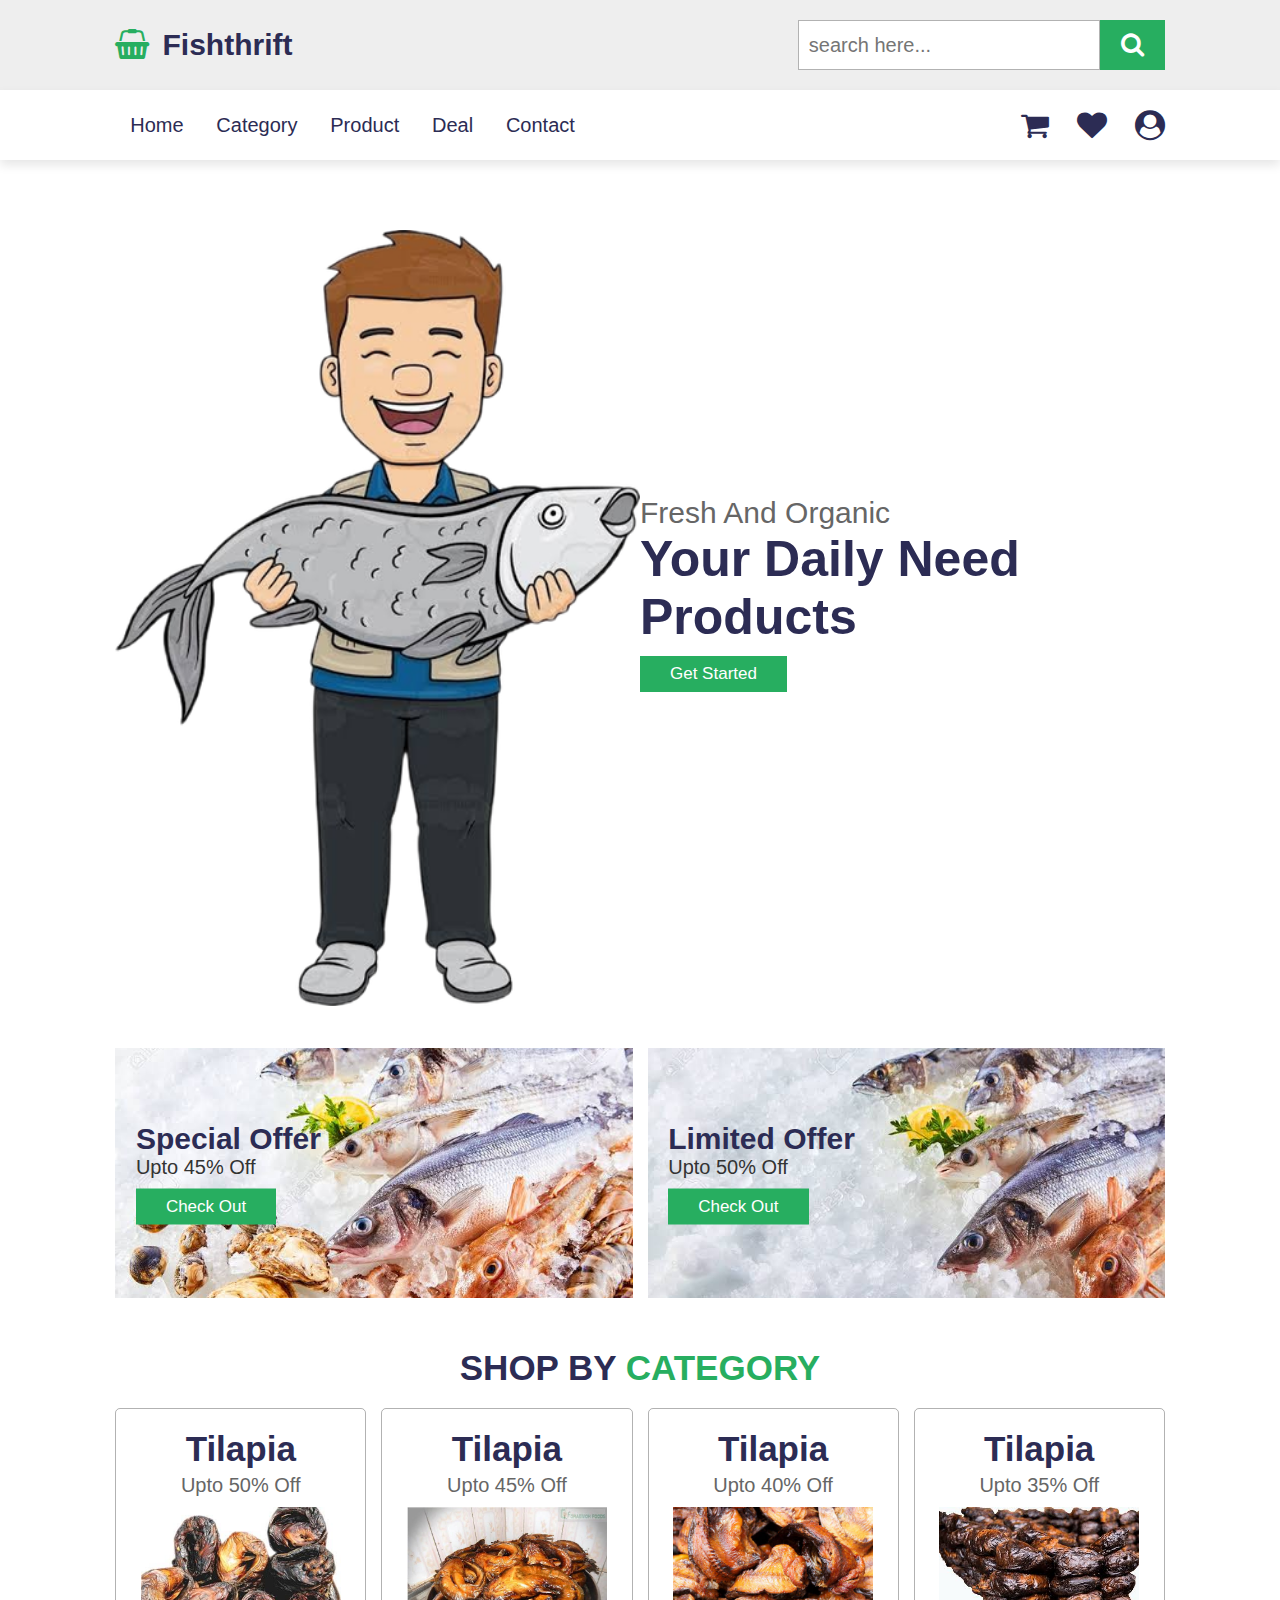
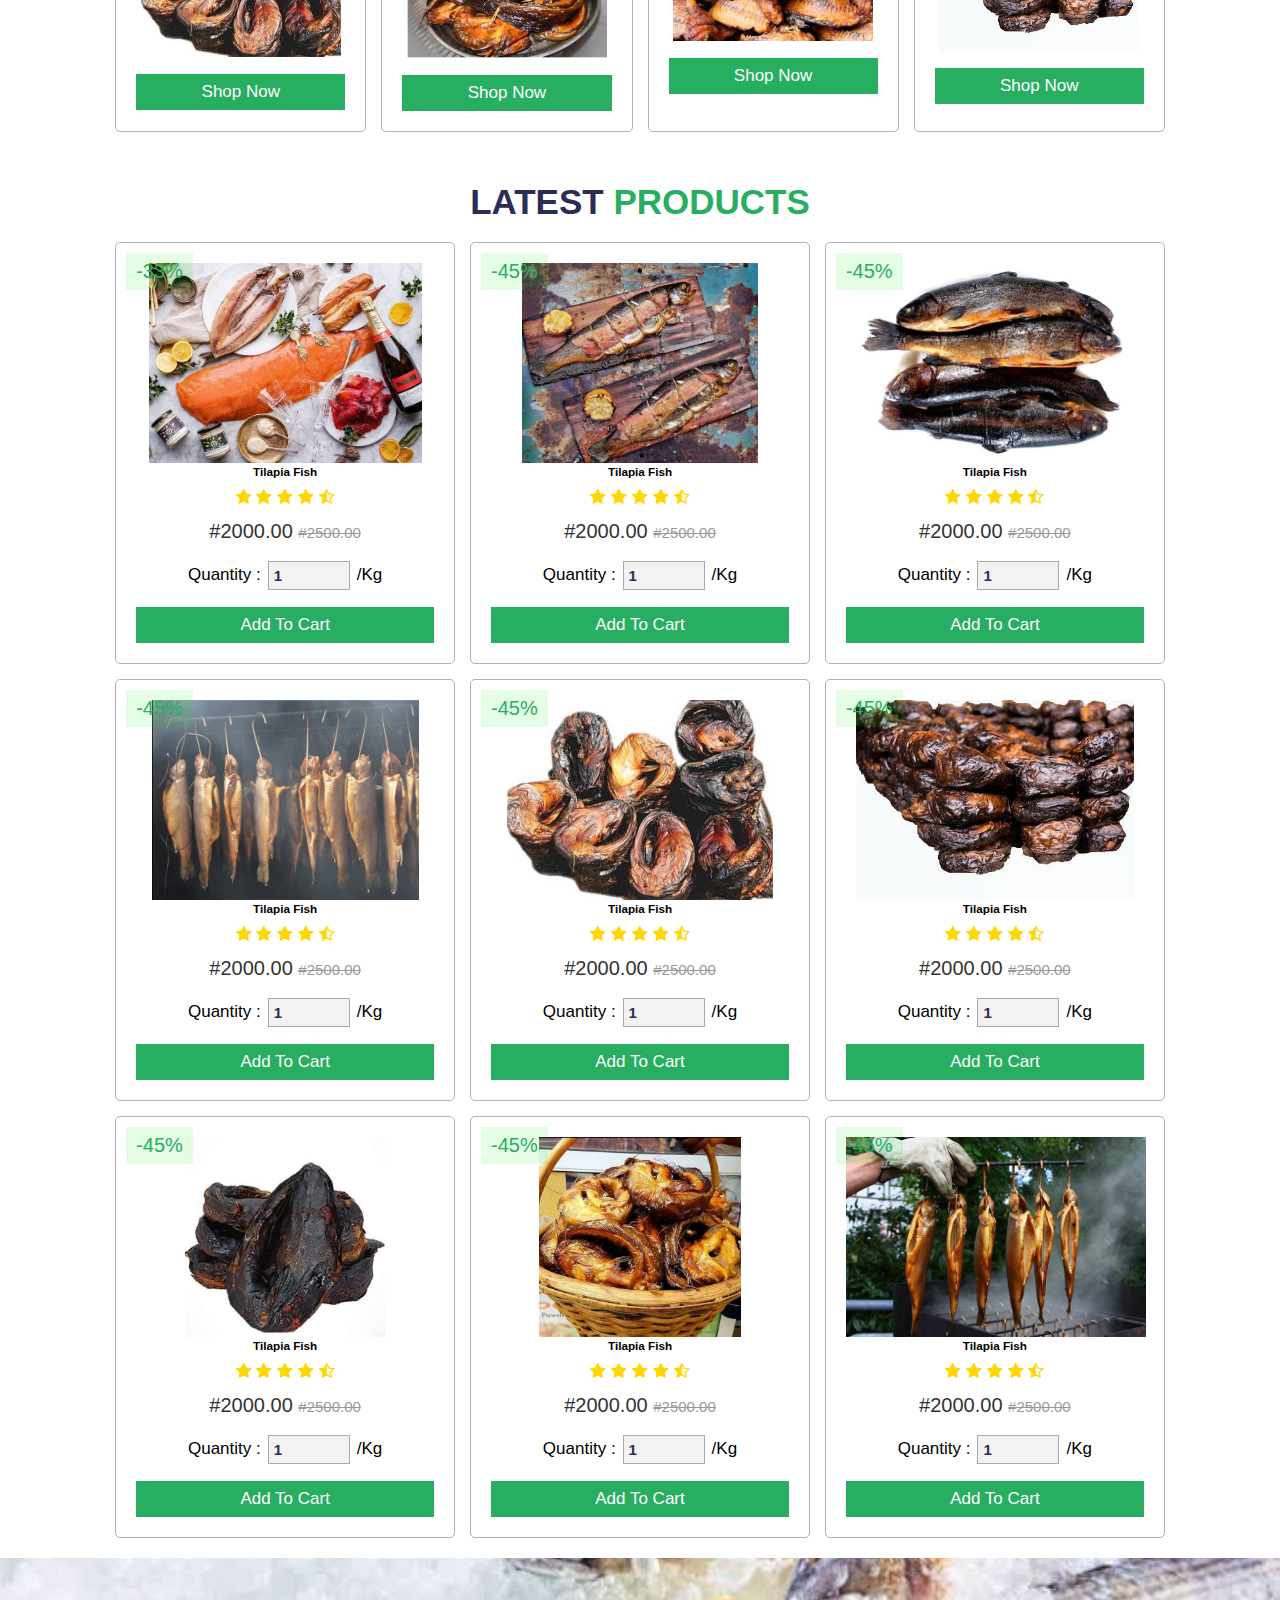
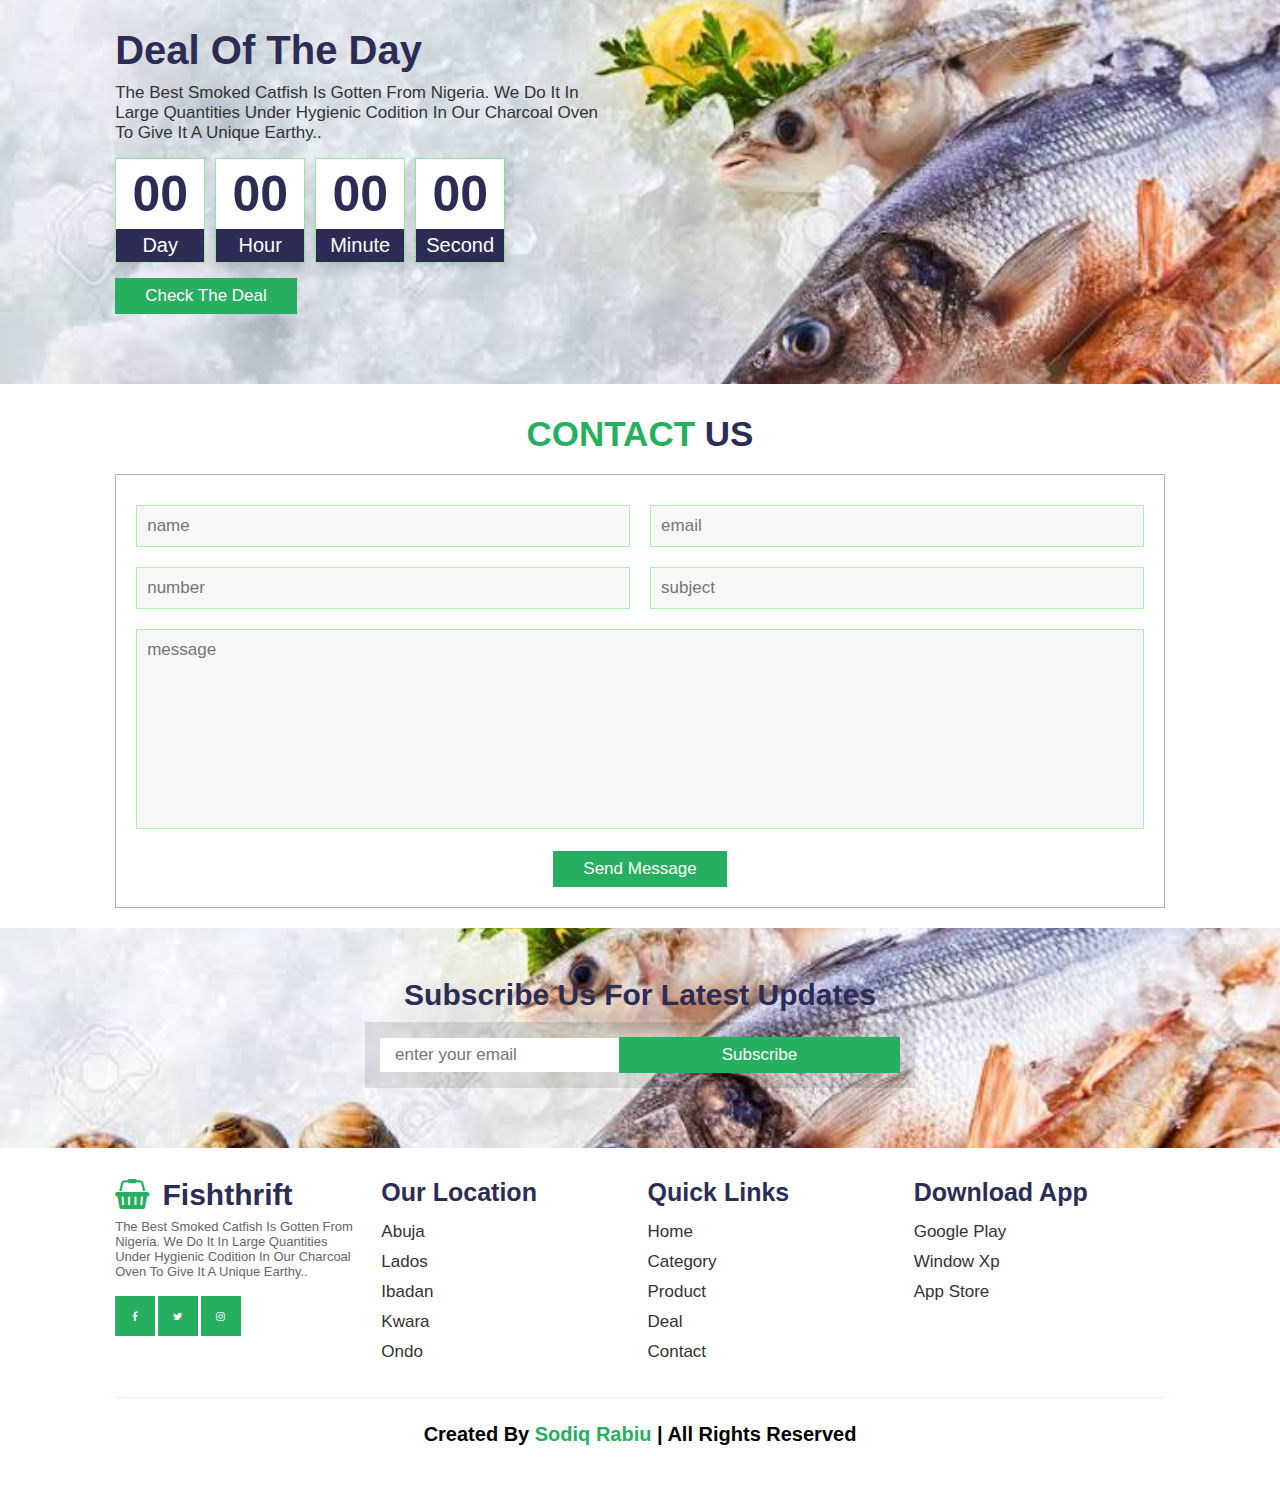
<file: index.html>
<!DOCTYPE html>
<html lang="en">
<head>
    <meta charset="UTF-8">
    <meta http-equiv="X-UA-Compatible" content="IE=edge">
    <meta name="viewport" content="width=device-width, initial-scale=1.0">
    <link rel="stylesheet" href="smoke fish.css">
    <title>Smoke fish</title>

    <!--link rel="stylesheet" href="path/to/font-awesome/css/font-awesome.min.css"-->
    <link rel="stylesheet" href="https://stackpath.bootstrapcdn.com/font-awesome/4.7.0/css/font-awesome.min.css">


</head>
<body>

    <div class="header-1">
        <a href="#" class="logo"><i class="fa fa-shopping-basket" aria-hidden="true"></i> fishthrift</a>

        <form action="" class="search-box-container">
            <input type="search" id="search-box" placeholder="search here...">
            <label for="search-box" class="fa fa-search"></label>
        </form>
    </div>

        <div class="header-2">
            <div id="menu-bar" class="fa fa-bars"></div>
            <nav class="navbar">
                <a href="#home"> home</a>
                <a href="#category"> category</a>
                <a href="#product"> product</a>
                <a href="#deal"> deal</a>
                <a href="#contact"> contact</a>
            </nav>

            <div class="icons">
                <a href="#" class="fa fa-shopping-cart"></a>
                <a href="#" class="fa fa-heart"></a>
                <a href="#" class="fa fa-user-circle"></a>
            
        </div>
    </div>

    
    <section class="home" id="home">
       <div class="image">
           <img src="./images/images (53)_prev_ui.png" alt="">
       </div>

       <div class="content">
           <span>fresh and organic</span>
           <h3>your daily need products</h3>
           <a href="#" class="btn"> get started</a>
       </div>
    </section>


    <section class="banner-container">
        <div class="banner">
            <img src="./images/images (68).jpeg" alt="">
            <div class="content">
                <h3>special offer</h3>
                <p>upto 45% off</p>
                <a href="#" class="btn">check out</a>
            </div>
        </div>
        
        <div class="banner">
            <img src="./images/images (66).jpeg" alt="">
            <div class="content">
                <h3>limited offer</h3>
                <p>upto 50% off</p>
                <a href="#" class="btn">check out</a>
            </div>
        </div>
        
    </section>
<section class="category" id="category">
    <h1 class="heading">shop by <span>category</span></h1>

    <div class="box-container">
        <div class="box">
            <h3>tilapia</h3>
            <p>upto 50% off</p>
            <img src="./images/images (87).jpeg" alt="">
            <a href="#" class="btn">shop now</a>
        </div>
        <div class="box">
            <h3>tilapia</h3>
            <p>upto 45% off</p>
            <img src="./images/images (75).jpeg" alt="">
            <a href="#" class="btn">shop now</a>
        </div>
        <div class="box">
            <h3>tilapia</h3>
            <p>upto 40% off</p>
            <img src="./images/images (76).jpeg" alt="">
            <a href="#" class="btn">shop now</a>
        </div>
        <div class="box">
            <h3>tilapia</h3>
            <p>upto 35% off</p>
            <img src="./images/images (88).jpeg" alt="">
            <a href="#" class="btn">shop now</a>
        </div>

    </div>
</section>


<section class="product" id="product">

    <h1 class="heading">latest <span>products</span></h1>

    <div class="box-container">

        <div class="box">
            <span class="discount">-33%</span>
            <div class="icons">
                <a href="#" class="fa fa-heart"></a>
                <a href="#" class="fa fa-share"></a>
                <a href="#" class="fa fa-eye"></a>

            </div>
            <img src="./images/images (83).jpeg" alt="">
            <h3>tilapia fish</h3>
            <div class="stars">
            <i class="fa fa-star"></i>
            <i class="fa fa-star"></i>
            <i class="fa fa-star"></i>
            <i class="fa fa-star"></i>
            <i class="fa fa-star-half-o"></i>
        </div>
        <div class="price">#2000.00 <span>#2500.00</span></div>
        <div class="quantity">
            <span>quantity : </span>
            <input type="number" min="1" max="1000" value="1">
            <span>/kg </span>
        </div>
        <a href="#" class="btn"> add to cart</a>
    </div>

    

        <div class="box">
            <span class="discount">-45%</span>
            <div class="icons">
                <a href="#" class="fa fa-heart"></a>
                <a href="#" class="fa fa-share"></a>
                <a href="#" class="fa fa-eye"></a>

            </div>
            <img src="./images/images (84).jpeg" alt="">
            <h3>tilapia fish</h3>
            <div class="stars">
            <i class="fa fa-star"></i>
            <i class="fa fa-star"></i>
            <i class="fa fa-star"></i>
            <i class="fa fa-star"></i>
            <i class="fa fa-star-half-o"></i>
        </div>
        <div class="price">#2000.00 <span>#2500.00</span></div>
        <div class="quantity">
            <span>quantity : </span>
            <input type="number" min="1" max="1000" value="1">
            <span>/kg </span>
        </div>
        <a href="#" class="btn"> add to cart</a>
    </div>
       
    

        <div class="box">
            <span class="discount">-45%</span>
            <div class="icons">
                <a href="#" class="fa fa-heart"></a>
                <a href="#" class="fa fa-share"></a>
                <a href="#" class="fa fa-eye"></a>

            </div>
            <img src="./images/images (85).jpeg" alt="">
            <h3>tilapia fish</h3>
            <div class="stars">
            <i class="fa fa-star"></i>
            <i class="fa fa-star"></i>
            <i class="fa fa-star"></i>
            <i class="fa fa-star"></i>
            <i class="fa fa-star-half-o"></i>
        </div>
        <div class="price">#2000.00 <span>#2500.00</span></div>
        <div class="quantity">
            <span>quantity : </span>
            <input type="number" min="1" max="1000" value="1">
            <span>/kg </span>
        </div>
        <a href="#" class="btn"> add to cart</a>
    </div>
          
    <div class="box">
        <span class="discount">-45%</span>
        <div class="icons">
            <a href="#" class="fa fa-heart"></a>
            <a href="#" class="fa fa-share"></a>
            <a href="#" class="fa fa-eye"></a>

        </div>
        <img src="./images/images (86).jpeg" alt="">
        <h3>tilapia fish</h3>
        <div class="stars">
        <i class="fa fa-star"></i>
        <i class="fa fa-star"></i>
        <i class="fa fa-star"></i>
        <i class="fa fa-star"></i>
        <i class="fa fa-star-half-o"></i>
    </div>
    <div class="price">#2000.00 <span>#2500.00</span></div>
    <div class="quantity">
        <span>quantity : </span>
        <input type="number" min="1" max="1000" value="1">
        <span>/kg </span>
    </div>
    <a href="#" class="btn"> add to cart</a>
</div>

<div class="box">
    <span class="discount">-45%</span>
    <div class="icons">
        <a href="#" class="fa fa-heart"></a>
        <a href="#" class="fa fa-share"></a>
        <a href="#" class="fa fa-eye"></a>

    </div>
    <img src="./images/images (87).jpeg" alt="">
    <h3>tilapia fish</h3>
    <div class="stars">
    <i class="fa fa-star"></i>
    <i class="fa fa-star"></i>
    <i class="fa fa-star"></i>
    <i class="fa fa-star"></i>
    <i class="fa fa-star-half-o"></i>
</div>
<div class="price">#2000.00 <span>#2500.00</span></div>
<div class="quantity">
    <span>quantity : </span>
    <input type="number" min="1" max="1000" value="1">
    <span>/kg </span>
</div>
<a href="#" class="btn"> add to cart</a>
</div>
     
<div class="box">
    <span class="discount">-45%</span>
    <div class="icons">
        <a href="#" class="fa fa-heart"></a>
        <a href="#" class="fa fa-share"></a>
        <a href="#" class="fa fa-eye"></a>

    </div>
    <img src="./images/images (88).jpeg" alt="">
    <h3>tilapia fish</h3>
    <div class="stars">
    <i class="fa fa-star"></i>
    <i class="fa fa-star"></i>
    <i class="fa fa-star"></i>
    <i class="fa fa-star"></i>
    <i class="fa fa-star-half-o"></i>
</div>
<div class="price">#2000.00 <span>#2500.00</span></div>
<div class="quantity">
    <span>quantity : </span>
    <input type="number" min="1" max="1000" value="1">
    <span>/kg </span>
</div>
<a href="#" class="btn"> add to cart</a>
</div>
          

<div class="box">
    <span class="discount">-45%</span>
    <div class="icons">
        <a href="#" class="fa fa-heart"></a>
        <a href="#" class="fa fa-share"></a>
        <a href="#" class="fa fa-eye"></a>

    </div>
    <img src="./images/images (89).jpeg" alt="">
    <h3>tilapia fish</h3>
    <div class="stars">
    <i class="fa fa-star"></i>
    <i class="fa fa-star"></i>
    <i class="fa fa-star"></i>
    <i class="fa fa-star"></i>
    <i class="fa fa-star-half-o"></i>
</div>
<div class="price">#2000.00 <span>#2500.00</span></div>
<div class="quantity">
    <span>quantity : </span>
    <input type="number" min="1" max="1000" value="1">
    <span>/kg </span>
</div>
<a href="#" class="btn"> add to cart</a>
</div>

<div class="box">
    <span class="discount">-45%</span>
    <div class="icons">
        <a href="#" class="fa fa-heart"></a>
        <a href="#" class="fa fa-share"></a>
        <a href="#" class="fa fa-eye"></a>

    </div>
    <img src="./images/images (77).jpeg" alt="">
    <h3>tilapia fish</h3>
    <div class="stars">
    <i class="fa fa-star"></i>
    <i class="fa fa-star"></i>
    <i class="fa fa-star"></i>
    <i class="fa fa-star"></i>
    <i class="fa fa-star-half-o"></i>
</div>
<div class="price">#2000.00 <span>#2500.00</span></div>
<div class="quantity">
    <span>quantity : </span>
    <input type="number" min="1" max="1000" value="1">
    <span>/kg </span>
</div>
<a href="#" class="btn"> add to cart</a>
</div>

<div class="box">
    <span class="discount">-45%</span>
    <div class="icons">
        <a href="#" class="fa fa-heart"></a>
        <a href="#" class="fa fa-share"></a>
        <a href="#" class="fa fa-eye"></a>

    </div>
    <img src="./images/images (78).jpeg" alt="">
    <h3>tilapia fish</h3>
    <div class="stars">
    <i class="fa fa-star"></i>
    <i class="fa fa-star"></i>
    <i class="fa fa-star"></i>
    <i class="fa fa-star"></i>
    <i class="fa fa-star-half-o"></i>
</div>
<div class="price">#2000.00 <span>#2500.00</span></div>
<div class="quantity">
    <span>quantity : </span>
    <input type="number" min="1" max="1000" value="1">
    <span>/kg </span>
</div>
<a href="#" class="btn"> add to cart</a>
</div>

 
</div>

</section>




<section class="deal" id="deal">

<div class="content">

    <h1 class="title">deal of the day</h1>
    <p>
        the best smoked catfish is gotten 
        from nigeria. we do it in large quantities under hygienic codition in our charcoal 
        oven to give it a unique earthy..
    </p>
    <div class="count-down">
        <div class="box">
            <h3 id="day">00</h3>
            <span>day</span>
        </div>

        <div class="box">
            <h3 id="day">00</h3>
            <span>hour</span>
        </div>

        <div class="box">
            <h3 id="day">00</h3>
            <span>minute</span>
        </div>

        <div class="box">
            <h3 id="day">00</h3>
            <span>second</span>
        </div>

    </div>

    <a href="#" class="btn">check the deal</a>
</div>

</section>


<section class="contact" id="contact">
    <h1 class="heading"><span>contact</span> us </h1>

    <form action="">

        <div class="inputBox">
            <input type="text" placeholder="name">
            <input type="email" placeholder="email">
        </div>

        
        <div class="inputBox">
            <input type="number" placeholder="number">
            <input type="text" placeholder="subject">
        </div>

        <textarea placeholder="message" name="" id="" cols="30" rows="10"></textarea>
        <input type="submit" value="send message" class="btn">


    </form>
</section>





      <section class="newsletter">

        <h3>subscribe us for latest updates</h3>

        <form action="">
            <input class="box" type="email" placeholder="enter your email">
            <input type="sumbit" value="subscribe" class="btn">
        </form>
      </section>

      <section class="footer">
          <div class="box-container">

            <div class="box">
                <a href="#" class="logo"><i class="fa fa-shopping-basket" aria-hidden="true"></i> fishthrift</a>
                <p>
                    the best smoked catfish is gotten 
                    from nigeria. we do it in large quantities under hygienic codition in our charcoal 
                    oven to give it a unique earthy..
                </p>
                <div class="share">
                    <a href="#" class="btn fa fa-facebook-f"></a>
                    <a href="#" class="btn fa fa-twitter"></a>
                    <a href="#" class="btn fa fa-instagram"></a>
                    
                </div>
            </div>

            <div class="box">
                <h3>our location</h3>
                <div class="links">
                    <a href="#">abuja</a>
                    <a href="#">lados</a>
                    <a href="#">ibadan</a>
                    <a href="#">kwara</a>
                    <a href="#">ondo</a>
                </div>
            </div>

            <div class="box">
                <h3>quick links</h3>
                <div class="links">
                    <a href="#">home</a>
                    <a href="#">category</a>
                    <a href="#">product</a>
                    <a href="#">deal</a>
                    <a href="#">contact</a>
                </div>
            </div>
            
            <div class="box">
                <h3>download app</h3>
                <div class="links">
                    <a href="#">google play</a>
                    <a href="#">window xp</a>
                    <a href="#">app store</a>
                </div>
            </div>
    
          </div>

          <h1 class="credit">created by <span> Sodiq Rabiu</span> | all rights reserved</h1>
      </section>



    <script src="fish.js"></script>
</body>
</html>
</file>
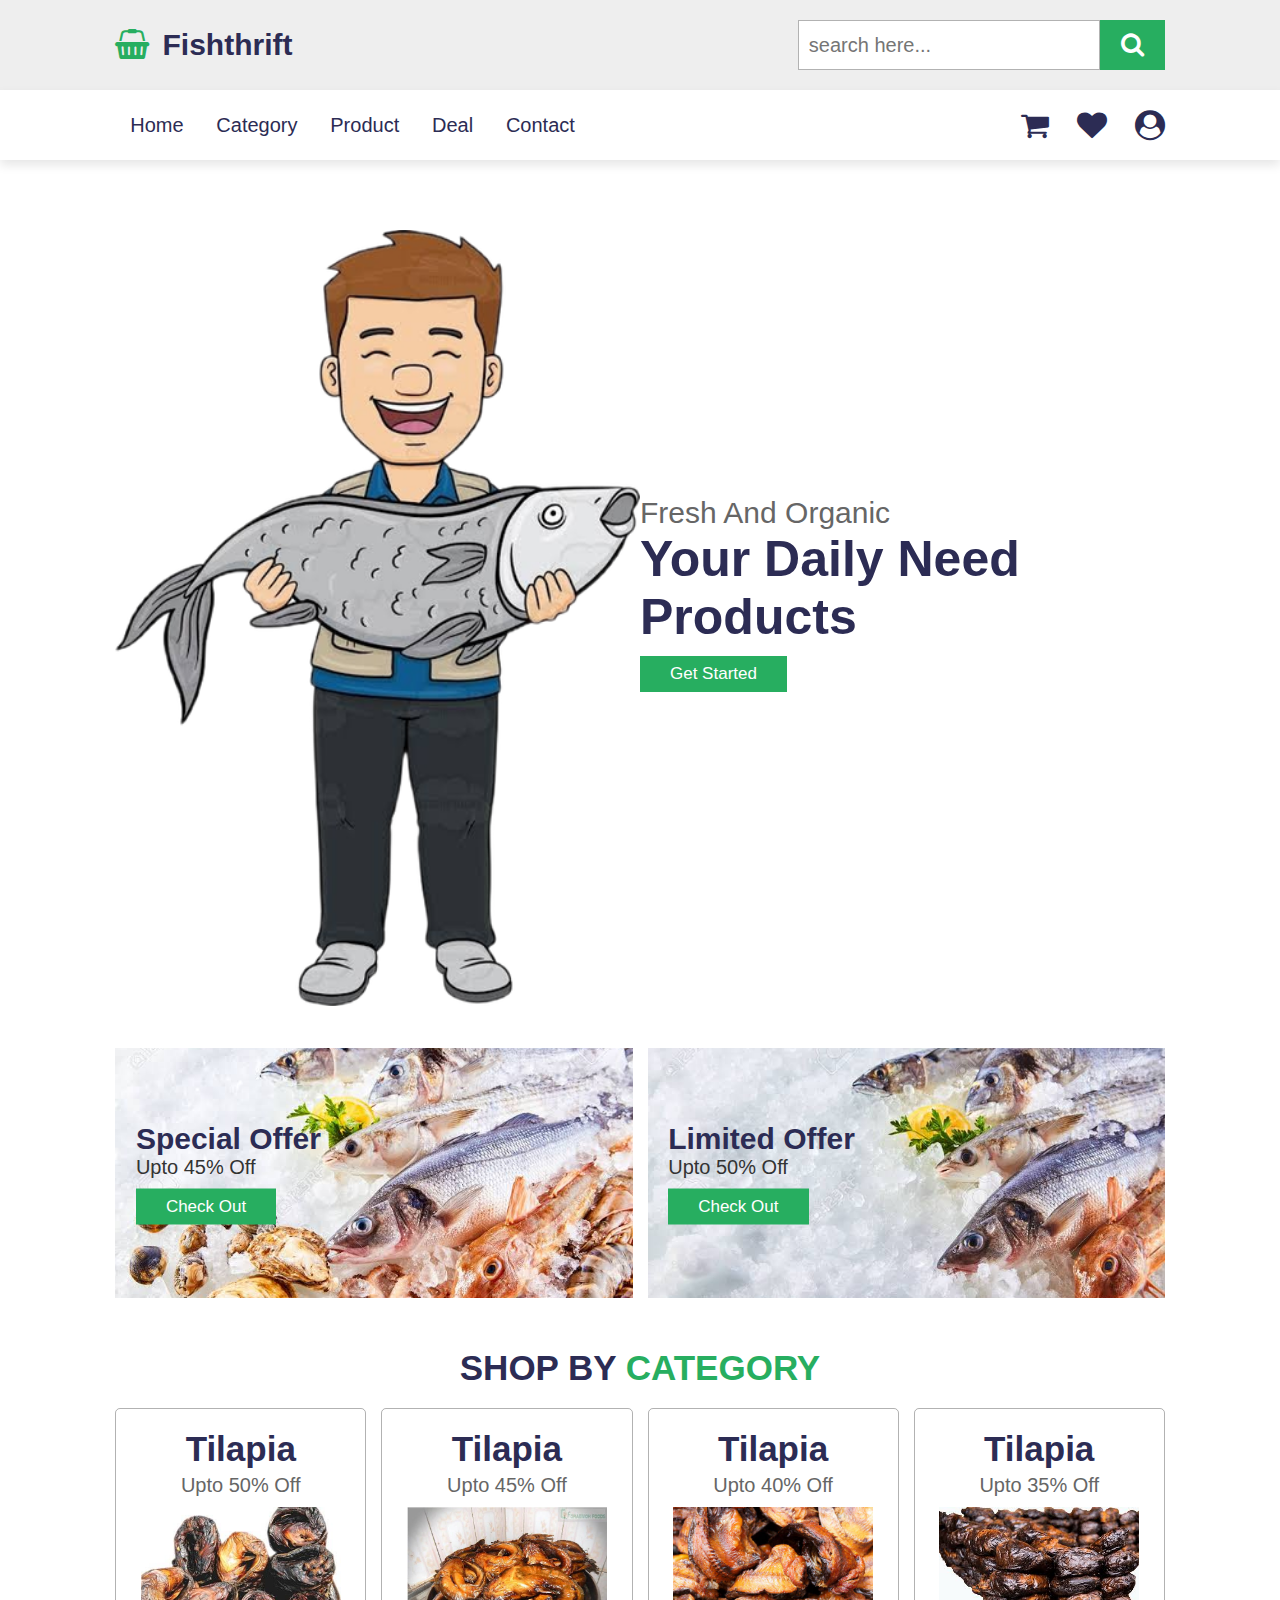
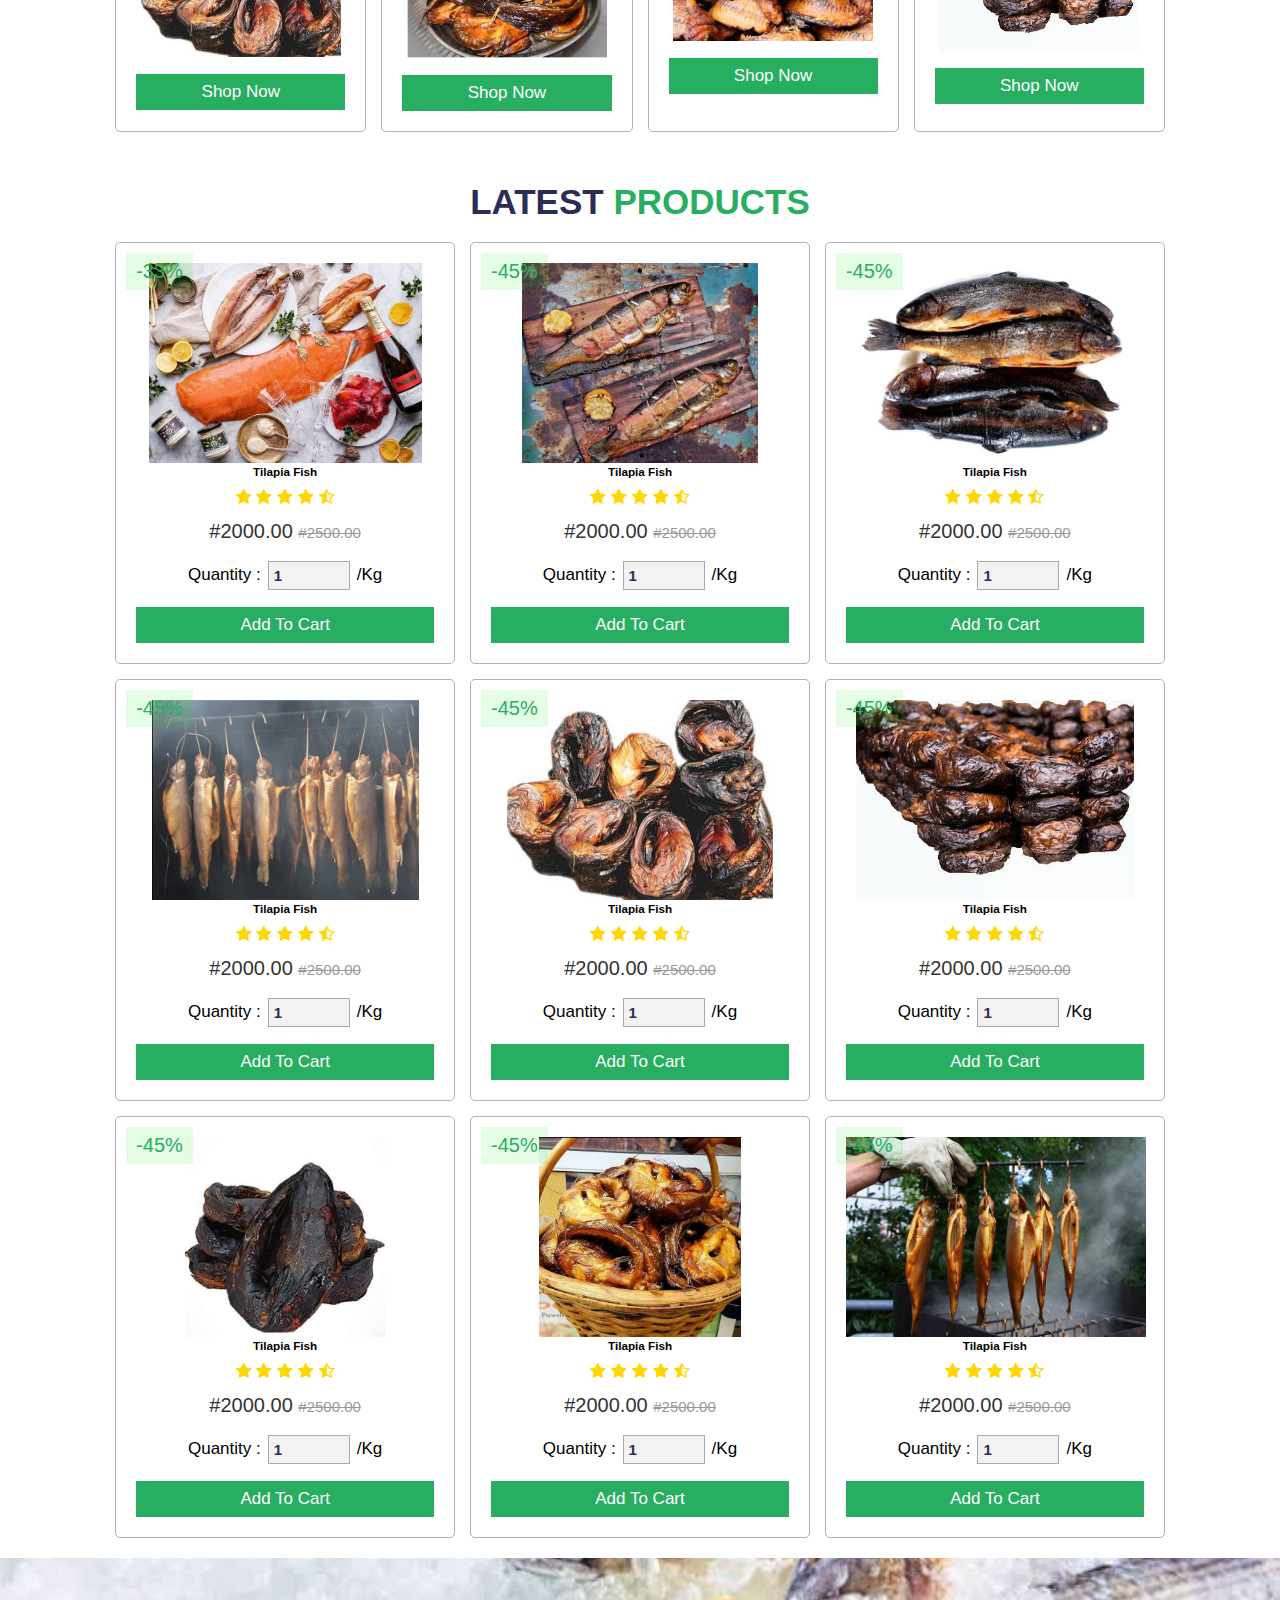
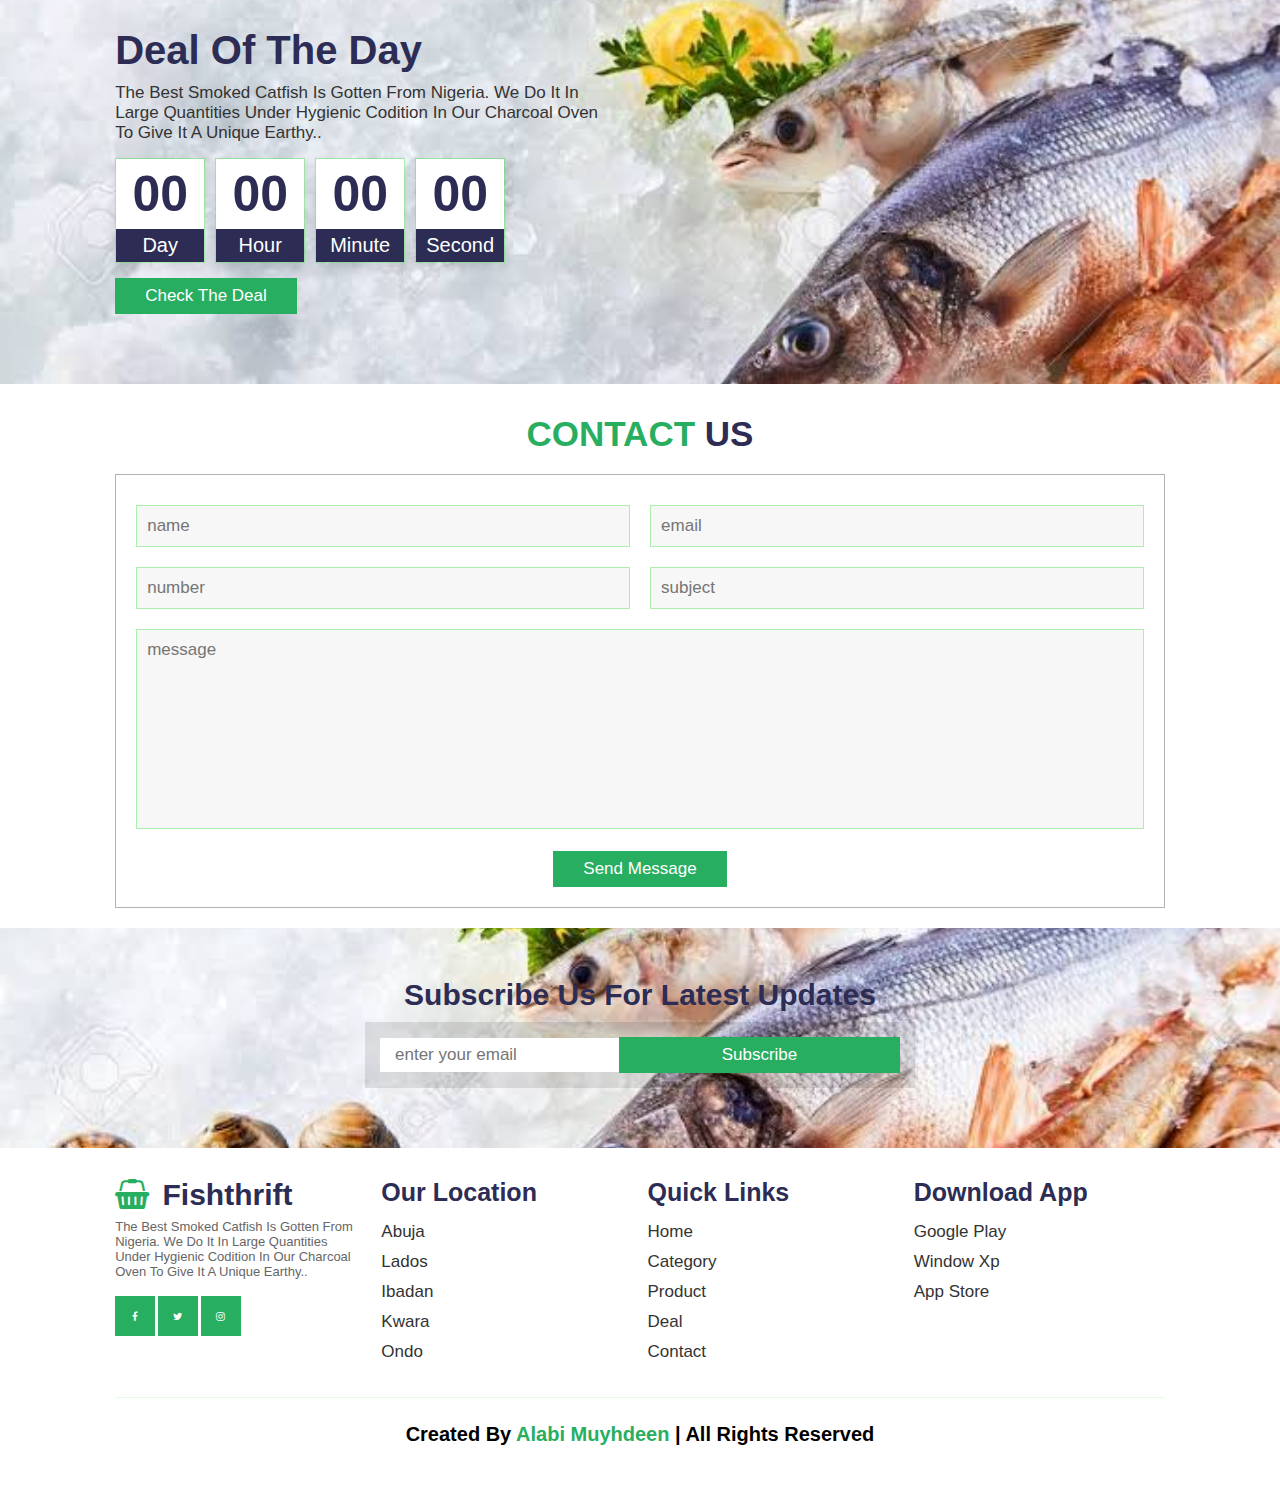
<file: smoke fish.html>
<!DOCTYPE html>
<html lang="en">
<head>
    <meta charset="UTF-8">
    <meta http-equiv="X-UA-Compatible" content="IE=edge">
    <meta name="viewport" content="width=device-width, initial-scale=1.0">
    <link rel="stylesheet" href="smoke fish.css">
    <title>Smoke fish</title>

    <!--link rel="stylesheet" href="path/to/font-awesome/css/font-awesome.min.css"-->
    <link rel="stylesheet" href="https://stackpath.bootstrapcdn.com/font-awesome/4.7.0/css/font-awesome.min.css">


</head>
<body>

    <div class="header-1">
        <a href="#" class="logo"><i class="fa fa-shopping-basket" aria-hidden="true"></i> fishthrift</a>

        <form action="" class="search-box-container">
            <input type="search" id="search-box" placeholder="search here...">
            <label for="search-box" class="fa fa-search"></label>
        </form>
    </div>

        <div class="header-2">
            <div id="menu-bar" class="fa fa-bars"></div>
            <nav class="navbar">
                <a href="#home"> home</a>
                <a href="#category"> category</a>
                <a href="#product"> product</a>
                <a href="#deal"> deal</a>
                <a href="#contact"> contact</a>
            </nav>

            <div class="icons">
                <a href="#" class="fa fa-shopping-cart"></a>
                <a href="#" class="fa fa-heart"></a>
                <a href="#" class="fa fa-user-circle"></a>
            
        </div>
    </div>

    
    <section class="home" id="home">
       <div class="image">
           <img src="./images/images (53)_prev_ui.png" alt="">
       </div>

       <div class="content">
           <span>fresh and organic</span>
           <h3>your daily need products</h3>
           <a href="#" class="btn"> get started</a>
       </div>
    </section>


    <section class="banner-container">
        <div class="banner">
            <img src="./images/images (68).jpeg" alt="">
            <div class="content">
                <h3>special offer</h3>
                <p>upto 45% off</p>
                <a href="#" class="btn">check out</a>
            </div>
        </div>
        
        <div class="banner">
            <img src="./images/images (66).jpeg" alt="">
            <div class="content">
                <h3>limited offer</h3>
                <p>upto 50% off</p>
                <a href="#" class="btn">check out</a>
            </div>
        </div>
        
    </section>
<section class="category" id="category">
    <h1 class="heading">shop by <span>category</span></h1>

    <div class="box-container">
        <div class="box">
            <h3>tilapia</h3>
            <p>upto 50% off</p>
            <img src="./images/images (87).jpeg" alt="">
            <a href="#" class="btn">shop now</a>
        </div>
        <div class="box">
            <h3>tilapia</h3>
            <p>upto 45% off</p>
            <img src="./images/images (75).jpeg" alt="">
            <a href="#" class="btn">shop now</a>
        </div>
        <div class="box">
            <h3>tilapia</h3>
            <p>upto 40% off</p>
            <img src="./images/images (76).jpeg" alt="">
            <a href="#" class="btn">shop now</a>
        </div>
        <div class="box">
            <h3>tilapia</h3>
            <p>upto 35% off</p>
            <img src="./images/images (88).jpeg" alt="">
            <a href="#" class="btn">shop now</a>
        </div>

    </div>
</section>


<section class="product" id="product">

    <h1 class="heading">latest <span>products</span></h1>

    <div class="box-container">

        <div class="box">
            <span class="discount">-33%</span>
            <div class="icons">
                <a href="#" class="fa fa-heart"></a>
                <a href="#" class="fa fa-share"></a>
                <a href="#" class="fa fa-eye"></a>

            </div>
            <img src="./images/images (83).jpeg" alt="">
            <h3>tilapia fish</h3>
            <div class="stars">
            <i class="fa fa-star"></i>
            <i class="fa fa-star"></i>
            <i class="fa fa-star"></i>
            <i class="fa fa-star"></i>
            <i class="fa fa-star-half-o"></i>
        </div>
        <div class="price">#2000.00 <span>#2500.00</span></div>
        <div class="quantity">
            <span>quantity : </span>
            <input type="number" min="1" max="1000" value="1">
            <span>/kg </span>
        </div>
        <a href="#" class="btn"> add to cart</a>
    </div>

    

        <div class="box">
            <span class="discount">-45%</span>
            <div class="icons">
                <a href="#" class="fa fa-heart"></a>
                <a href="#" class="fa fa-share"></a>
                <a href="#" class="fa fa-eye"></a>

            </div>
            <img src="./images/images (84).jpeg" alt="">
            <h3>tilapia fish</h3>
            <div class="stars">
            <i class="fa fa-star"></i>
            <i class="fa fa-star"></i>
            <i class="fa fa-star"></i>
            <i class="fa fa-star"></i>
            <i class="fa fa-star-half-o"></i>
        </div>
        <div class="price">#2000.00 <span>#2500.00</span></div>
        <div class="quantity">
            <span>quantity : </span>
            <input type="number" min="1" max="1000" value="1">
            <span>/kg </span>
        </div>
        <a href="#" class="btn"> add to cart</a>
    </div>
       
    

        <div class="box">
            <span class="discount">-45%</span>
            <div class="icons">
                <a href="#" class="fa fa-heart"></a>
                <a href="#" class="fa fa-share"></a>
                <a href="#" class="fa fa-eye"></a>

            </div>
            <img src="./images/images (85).jpeg" alt="">
            <h3>tilapia fish</h3>
            <div class="stars">
            <i class="fa fa-star"></i>
            <i class="fa fa-star"></i>
            <i class="fa fa-star"></i>
            <i class="fa fa-star"></i>
            <i class="fa fa-star-half-o"></i>
        </div>
        <div class="price">#2000.00 <span>#2500.00</span></div>
        <div class="quantity">
            <span>quantity : </span>
            <input type="number" min="1" max="1000" value="1">
            <span>/kg </span>
        </div>
        <a href="#" class="btn"> add to cart</a>
    </div>
          
    <div class="box">
        <span class="discount">-45%</span>
        <div class="icons">
            <a href="#" class="fa fa-heart"></a>
            <a href="#" class="fa fa-share"></a>
            <a href="#" class="fa fa-eye"></a>

        </div>
        <img src="./images/images (86).jpeg" alt="">
        <h3>tilapia fish</h3>
        <div class="stars">
        <i class="fa fa-star"></i>
        <i class="fa fa-star"></i>
        <i class="fa fa-star"></i>
        <i class="fa fa-star"></i>
        <i class="fa fa-star-half-o"></i>
    </div>
    <div class="price">#2000.00 <span>#2500.00</span></div>
    <div class="quantity">
        <span>quantity : </span>
        <input type="number" min="1" max="1000" value="1">
        <span>/kg </span>
    </div>
    <a href="#" class="btn"> add to cart</a>
</div>

<div class="box">
    <span class="discount">-45%</span>
    <div class="icons">
        <a href="#" class="fa fa-heart"></a>
        <a href="#" class="fa fa-share"></a>
        <a href="#" class="fa fa-eye"></a>

    </div>
    <img src="./images/images (87).jpeg" alt="">
    <h3>tilapia fish</h3>
    <div class="stars">
    <i class="fa fa-star"></i>
    <i class="fa fa-star"></i>
    <i class="fa fa-star"></i>
    <i class="fa fa-star"></i>
    <i class="fa fa-star-half-o"></i>
</div>
<div class="price">#2000.00 <span>#2500.00</span></div>
<div class="quantity">
    <span>quantity : </span>
    <input type="number" min="1" max="1000" value="1">
    <span>/kg </span>
</div>
<a href="#" class="btn"> add to cart</a>
</div>
     
<div class="box">
    <span class="discount">-45%</span>
    <div class="icons">
        <a href="#" class="fa fa-heart"></a>
        <a href="#" class="fa fa-share"></a>
        <a href="#" class="fa fa-eye"></a>

    </div>
    <img src="./images/images (88).jpeg" alt="">
    <h3>tilapia fish</h3>
    <div class="stars">
    <i class="fa fa-star"></i>
    <i class="fa fa-star"></i>
    <i class="fa fa-star"></i>
    <i class="fa fa-star"></i>
    <i class="fa fa-star-half-o"></i>
</div>
<div class="price">#2000.00 <span>#2500.00</span></div>
<div class="quantity">
    <span>quantity : </span>
    <input type="number" min="1" max="1000" value="1">
    <span>/kg </span>
</div>
<a href="#" class="btn"> add to cart</a>
</div>
          

<div class="box">
    <span class="discount">-45%</span>
    <div class="icons">
        <a href="#" class="fa fa-heart"></a>
        <a href="#" class="fa fa-share"></a>
        <a href="#" class="fa fa-eye"></a>

    </div>
    <img src="./images/images (89).jpeg" alt="">
    <h3>tilapia fish</h3>
    <div class="stars">
    <i class="fa fa-star"></i>
    <i class="fa fa-star"></i>
    <i class="fa fa-star"></i>
    <i class="fa fa-star"></i>
    <i class="fa fa-star-half-o"></i>
</div>
<div class="price">#2000.00 <span>#2500.00</span></div>
<div class="quantity">
    <span>quantity : </span>
    <input type="number" min="1" max="1000" value="1">
    <span>/kg </span>
</div>
<a href="#" class="btn"> add to cart</a>
</div>

<div class="box">
    <span class="discount">-45%</span>
    <div class="icons">
        <a href="#" class="fa fa-heart"></a>
        <a href="#" class="fa fa-share"></a>
        <a href="#" class="fa fa-eye"></a>

    </div>
    <img src="./images/images (77).jpeg" alt="">
    <h3>tilapia fish</h3>
    <div class="stars">
    <i class="fa fa-star"></i>
    <i class="fa fa-star"></i>
    <i class="fa fa-star"></i>
    <i class="fa fa-star"></i>
    <i class="fa fa-star-half-o"></i>
</div>
<div class="price">#2000.00 <span>#2500.00</span></div>
<div class="quantity">
    <span>quantity : </span>
    <input type="number" min="1" max="1000" value="1">
    <span>/kg </span>
</div>
<a href="#" class="btn"> add to cart</a>
</div>

<div class="box">
    <span class="discount">-45%</span>
    <div class="icons">
        <a href="#" class="fa fa-heart"></a>
        <a href="#" class="fa fa-share"></a>
        <a href="#" class="fa fa-eye"></a>

    </div>
    <img src="./images/images (78).jpeg" alt="">
    <h3>tilapia fish</h3>
    <div class="stars">
    <i class="fa fa-star"></i>
    <i class="fa fa-star"></i>
    <i class="fa fa-star"></i>
    <i class="fa fa-star"></i>
    <i class="fa fa-star-half-o"></i>
</div>
<div class="price">#2000.00 <span>#2500.00</span></div>
<div class="quantity">
    <span>quantity : </span>
    <input type="number" min="1" max="1000" value="1">
    <span>/kg </span>
</div>
<a href="#" class="btn"> add to cart</a>
</div>

 
</div>

</section>




<section class="deal" id="deal">

<div class="content">

    <h1 class="title">deal of the day</h1>
    <p>
        the best smoked catfish is gotten 
        from nigeria. we do it in large quantities under hygienic codition in our charcoal 
        oven to give it a unique earthy..
    </p>
    <div class="count-down">
        <div class="box">
            <h3 id="day">00</h3>
            <span>day</span>
        </div>

        <div class="box">
            <h3 id="day">00</h3>
            <span>hour</span>
        </div>

        <div class="box">
            <h3 id="day">00</h3>
            <span>minute</span>
        </div>

        <div class="box">
            <h3 id="day">00</h3>
            <span>second</span>
        </div>

    </div>

    <a href="#" class="btn">check the deal</a>
</div>

</section>


<section class="contact" id="contact">
    <h1 class="heading"><span>contact</span> us </h1>

    <form action="">

        <div class="inputBox">
            <input type="text" placeholder="name">
            <input type="email" placeholder="email">
        </div>

        
        <div class="inputBox">
            <input type="number" placeholder="number">
            <input type="text" placeholder="subject">
        </div>

        <textarea placeholder="message" name="" id="" cols="30" rows="10"></textarea>
        <input type="submit" value="send message" class="btn">


    </form>
</section>





      <section class="newsletter">

        <h3>subscribe us for latest updates</h3>

        <form action="">
            <input class="box" type="email" placeholder="enter your email">
            <input type="sumbit" value="subscribe" class="btn">
        </form>
      </section>

      <section class="footer">
          <div class="box-container">

            <div class="box">
                <a href="#" class="logo"><i class="fa fa-shopping-basket" aria-hidden="true"></i> fishthrift</a>
                <p>
                    the best smoked catfish is gotten 
                    from nigeria. we do it in large quantities under hygienic codition in our charcoal 
                    oven to give it a unique earthy..
                </p>
                <div class="share">
                    <a href="#" class="btn fa fa-facebook-f"></a>
                    <a href="#" class="btn fa fa-twitter"></a>
                    <a href="#" class="btn fa fa-instagram"></a>
                    
                </div>
            </div>

            <div class="box">
                <h3>our location</h3>
                <div class="links">
                    <a href="#">abuja</a>
                    <a href="#">lados</a>
                    <a href="#">ibadan</a>
                    <a href="#">kwara</a>
                    <a href="#">ondo</a>
                </div>
            </div>

            <div class="box">
                <h3>quick links</h3>
                <div class="links">
                    <a href="#">home</a>
                    <a href="#">category</a>
                    <a href="#">product</a>
                    <a href="#">deal</a>
                    <a href="#">contact</a>
                </div>
            </div>
            
            <div class="box">
                <h3>download app</h3>
                <div class="links">
                    <a href="#">google play</a>
                    <a href="#">window xp</a>
                    <a href="#">app store</a>
                </div>
            </div>
    
          </div>

          <h1 class="credit">created by <span> alabi muyhdeen</span> | all rights reserved</h1>
      </section>



    <script src="fish.js"></script>
</body>
</html>
</file>
<file: smoke fish.css>
:root{
    --green:#27ae60;
    --black:#2c2c54;
}
*{
    font-family: sans-serif;
    margin: 0;
    padding: 0;
    box-sizing: border-box;
    outline: none;
    border: none;
    text-decoration: none;
    text-transform: capitalize;
    transition: all .2s linear;
}

*::selection{
    background: var(--green);
    color: #fff;
}
html{
    font-size: 62.5%;
    overflow-x: hidden;
    scroll-padding-top: 6.5rem;
    scroll-behavior: smooth;
}

section{
    padding: 2rem 9%;
}

.btn{
    display: inline-block;
    margin-top: 1rem;
    background: var(--green);
    color: #fff;
    padding: .8rem 3rem;
    font-size: 1.7rem;
    text-align: center;
    cursor: pointer;
}

.btn:hover{
    background: var(--black);
}

.heading{
    text-align: center;
    color: var(--black);
    text-transform: uppercase;
    padding: 1rem;
    font-size: 3.5rem;
    padding-bottom: 2rem;
}

.heading span{
    color: var(--green);
    text-transform: uppercase;
}

.header-1{
    background: #eee;
    display: flex;
    align-items: center;
    justify-content: space-between;
    padding: 2rem 9%;
}

.logo{
    color: var(--black);
    font-weight: bold;
    font-size: 3rem;
}

.logo i{
    padding-right: .5rem;
    color: var(--green);
}

.header-1 .search-box-container{
    display: flex;
    height: 5rem;
}


.header-1 .search-box-container #search-box{
    height: 100%;
    width: 100%;
    padding: 1rem;
    font-size: 2rem;
    color: #333;
    border: .1rem solid rgba(0,0,0,.3);
    text-transform: none;
}

.header-1 .search-box-container label{
    height: 100%;
    width: 8rem;
    font-size: 2.5rem;
    line-height: 5rem;
    color: #fff;
    background: var(--green);
    text-align: center;
    cursor: pointer;
}

.header-1 .search-box-container label:hover{
    background: var(--black);
}


.header-2{
    background: #fff;
    display: flex;
    align-items: center;
    justify-content: space-between;
    padding: 2rem 9%;
    box-shadow: 0 .5rem 1rem rgba(0,0,0,.1);
    position: relative;
}

.header-2.active{
    position: fixed;
    top: 0; left: 0; right: 0;
    z-index: 10000;
}

.header-2 .navbar a{
    padding: .5rem 1.5rem;
    font-size: 2rem;
    border-radius: .5rem;
    color: var(--black);

}

.header-2 .navbar a:hover{
    background: var(--green);
    color: #fff;
}
.header-2 .icons a{
    font-size: 3rem;
    color: var(--black);
    padding-left: 2.5rem;
}

.header-2 .icons a:hover{
    color: var(--green);
}

#menu-bar{
    font-size: 3rem;
    border-radius: .5rem;
    border: .1rem solid var(--black);
    padding: .8rem 1.5rem;
    color: var(--black);
    cursor: pointer;
    display: none;
}

.home{
    display: flex;
    align-items: center;
    justify-content: center;
    flex-wrap: wrap;
}

.home .image{
    flex: 1 1 40rem;
    padding-top: 5rem;
}

.home .image img{
    width: 100%;
}
.home .content{
    flex: 1 1 40rem;
}

.home .content span{
    font-size: 3rem;
    color: #666;
}

.home .content h3{
    font-size: 5rem;
    color: var(--black);
}

.banner-container{
    display: flex;
    flex-wrap: wrap;
    gap: 1.5rem;
}

.banner-container .banner{
    flex: 1 1 40rem;
    height: 25rem;
    overflow: hidden;
    position: relative;
}

.banner-container .banner img{
    height: 100%;
    width: 100%;
    object-fit: cover;
}

.banner-container .banner .content{
    position: absolute;
    top: 50%; left: 4%;
    transform: translateY(-50%);
}

.banner-container .banner h3{
    font-size: 3rem;
    color: var(--black);
}

.banner-container .banner p{
    font-size: 2rem;
    color: #333;
}

.banner-container .banner:hover img{
    transform: scale(1.2) rotate(-5deg);
}

.category .box-container{
    display: flex;
    gap: 1.5rem;
    flex-wrap: wrap;
}

.category .box-container .box{
    border: .1rem solid rgba(0,0,0,.3);
    border-radius: .5rem;
    text-align: center;
    padding: 2rem;
    flex: 1 1 25rem;
}

.category .box-container .box img{
    width: 20rem;
    margin: .5rem 0;
}

.category .box-container .box h3{
    font-size: 3.5rem;
    color: var(--black);
}

.category .box-container .box p{
    font-size: 2rem;
    color: #666;
    padding: .5rem 0;
}

.category .box-container .box .btn{
    display: block;
}

.product .box-container{
    display: flex;
    flex-wrap: wrap;
    gap: 1.5rem;
}

.product .box-container .box{
    flex: 1 1 30rem;
    text-align: center;
    padding: 2rem;
    border: .1rem solid rgba(0,0,0,.3);
    border-radius: .5rem;
    overflow: hidden;
    position: relative;
}
.product .box-container .box img{
    height: 20rem;
}

.product .box-container .box .discount{
    position: absolute;
    top: 1rem; left: 1rem;
    background: rgba(0,225,0,.1);
    color: var(--green);
    padding: .7rem 1rem;
    font-size: 2rem;
}

.product .box-container .box .icons{
    position: absolute;
    top: .5rem; right: -6rem;
}

.product .box-container .box:hover .icons{
    right: 1rem;
}

.product .box-container .box .icons a{
    display: block;
    height: 4.5rem;
    width: 4.5rem;
    line-height: 4.5rem;
    font-size: 1.7rem;
    color: var(--black);
    background: rgba(0,0,0,.05);
    border-radius: 50%;
    margin-top: .7rem;
}

.product .box-container .box .icons a:hover{
    background: var(--green);
    color: #fff;
}

.product .box-container .box .h3{
    color: var(--black);
    font-size: 2.5rem;
}

.product .box-container .box .stars i{
    padding: 1rem .1rem;
    font-size: 1.7rem;
    color: gold;
}

.product .box-container .box .price{
    font-size: 2rem;
    color: #333;
    padding: .5rem 0;
}

.product .box-container .box .price span{
    font-size: 1.5rem;
    color: #999;
    text-decoration: line-through;
}

.product .box-container .box .quantity{
    display: flex;
    align-items: center;
    justify-content: center;
    padding-top: 1rem;
    padding-bottom: .5rem;
}

.product .box-container .box .quantity span{
    padding: 0.7rem;
    font-size: 1.7rem;
}

.product .box-container .box .quantity input{
    border: .1rem solid rgba(0,0,0,.3);
    font-size: 1.5rem;
    font-weight: bolder;
    color: var(--black);
    padding: .5rem;
    background: rgba(0,0,0,.05);
}

.product .box-container .box .btn{
    display: block;
}

.deal{
    background: url(./images/images\ \(66\).jpeg) no-repeat;
    background-position: center;
    background-size: cover;
    padding-top: 7rem;
    padding-bottom: 7rem;
}

.deal .content{
    max-width: 50rem;
}

.deal .content .title{
    font-size: 4rem;
    color: var(--black);
}

.deal .content p{
    font-size: 1.7rem;
    padding: 1rem 0;
    color: #333;
}

.deal .content .count-down{
    display: flex;
    gap: 1rem;
    padding: .5rem 0;
}

.deal .content .count-down .box{
    width: 9rem;
    text-align: center;
    box-shadow: 0 .5rem 1rem rgba(0,0,0,.1);
    border: .1rem solid rgba(0,225,0,.3);
}

.deal .content .count-down .box h3{
    color: var(--black);
    background: #fff;
    height: 7rem;
    line-height: 7rem;
    width: 100%;
    font-size: 5rem;
}

.deal .content .count-down .box span{
    display: block;
    background: var(--black);
    color: #fff;
    width: 100%;
    padding: .5rem;
    font-size: 2rem;
}

.contact form{
    text-align: center;
    padding: 2rem;
    border: .1rem solid rgba(0,0,0,.3);
}

.contact form .inputBox{
    display: flex;
    justify-content: space-between;
    flex-wrap: wrap;
}

.contact form .inputBox input, .contact form textarea{
    padding: 1rem;
    font-size: 1.7rem;
    background: #f7f7f7;
    text-transform: none;
    margin: 1rem 0;
    border: .1rem solid rgba(0,225,0,.3);
    width: 49%;
}

.contact form textarea{
    height: 20rem;
    resize: none;
    width: 100%;
}

.newsletter{
    background: url(./images/images\ \(68\).jpeg) no-repeat;
    background-size: cover;
    background-position: center;
    text-align: center;
    padding: 5rem 2rem;
}

.newsletter h3{
    font-size: 3rem;
    color: var(--black);
}

.newsletter form{
    max-width: 55rem;
    display: flex;
    align-items: center;
    margin:1rem auto;
    padding: 1.5rem;
    background: rgba(0,0,0,.1);
}

.newsletter form .box{
    width: 100%;
    padding: .7rem 1.5rem;
    font-size: 1.7rem;
    color: #333;
    text-transform: none;
}

.newsletter form .btn{
   margin-top: 0;
}

.footer .box-container{
    display: flex;
    gap: 1.5rem;
    flex-wrap: wrap;
}

.footer .box-container .box{
    padding: 1rem 0;
    flex: 1 1 25rem;
}

.footer .box-container .box .share a{
    padding: 0;
    height: 4rem;
    width: 4rem;
    line-height: 4rem;
    text-align: center;
}

.footer .box-container .box h3{
    font-size: 2.5rem;
    color: var(--black);
}

.footer .box-container .box p{
    font-size: 1.3rem;
    color: #666;
    padding: .7rem 0;
}

.footer .box-container .box .links{
    padding: 1rem 0;
}

.footer .box-container .box .links a{
    display: block;
    padding: .5rem 0;
    font-size: 1.7rem;
    color: #333;
}

.footer .box-container .box .links a:hover{
    text-decoration: underline;
    color: var(--green);
}

.footer .credit{
    padding: 2.5rem 1rem;
    border-top: .1rem solid rgba(0,225,0,.1);
    margin-top: 1rem;
    text-align: center;
    font-size: 2rem;
}

.footer .credit span{
    color: var(--green);
}















body{
    height: 200rem;
}







@media(max-width:1200px){

    html{
        font-size: 55%;
    }
    
}

@media(max-width:991px){
  
    .header-1,
    .header-2{
        padding: 2rem;
    }
  section{
      padding: 2rem;
  }  
}

@media(max-width:768px){

    #menu-bar {
    display: initial;
    }

    .header-2 .navbar{
        position: absolute;
        top: 100%;
        left: 0;
        right: 0;
        background: var(--black);
        padding: 1rem 2rem;
        display: none;
    }

    .header-2 .navbar.active{
        display: initial;
    }

    .header-2 .navbar a{
        font-size: 2.5rem;
        display: block;
        text-align: center;
        background: #fff;
        padding: 1rem;
        margin: 1.5rem 0;
    }
     
    .home .content{
        text-align: center;
    }

    .home .content h3{
        font-size: 4rem;

    }


.deal{
    background-position: left;
}

.deal .content{
    max-width: 100%;
    text-align: center;
}

.deal .content .count-down{
    justify-content: center;
}

.contact form .inputBox input{
    width: 100%;
}

.newsletter h3{
    font-size: 2.2rem;
}
}

@media(max-width:450px){

    html{
        font-size: 50%;
    }
    
    .heading{
        font-size: 3rem;
    }

    .header-1{
        flex-flow: column;
    }

    .header-1 .search-box-container{
        width: 100%;
        margin-top: 2rem;
    }

    .logo{
        font-size: 4rem;
    }
     
    
    .deal .content .count-down .box h3{
        font-size: 4rem;
    }

    .deal .content .count-down .box span{
        font-size: 1.5rem;
}

}
</file>
